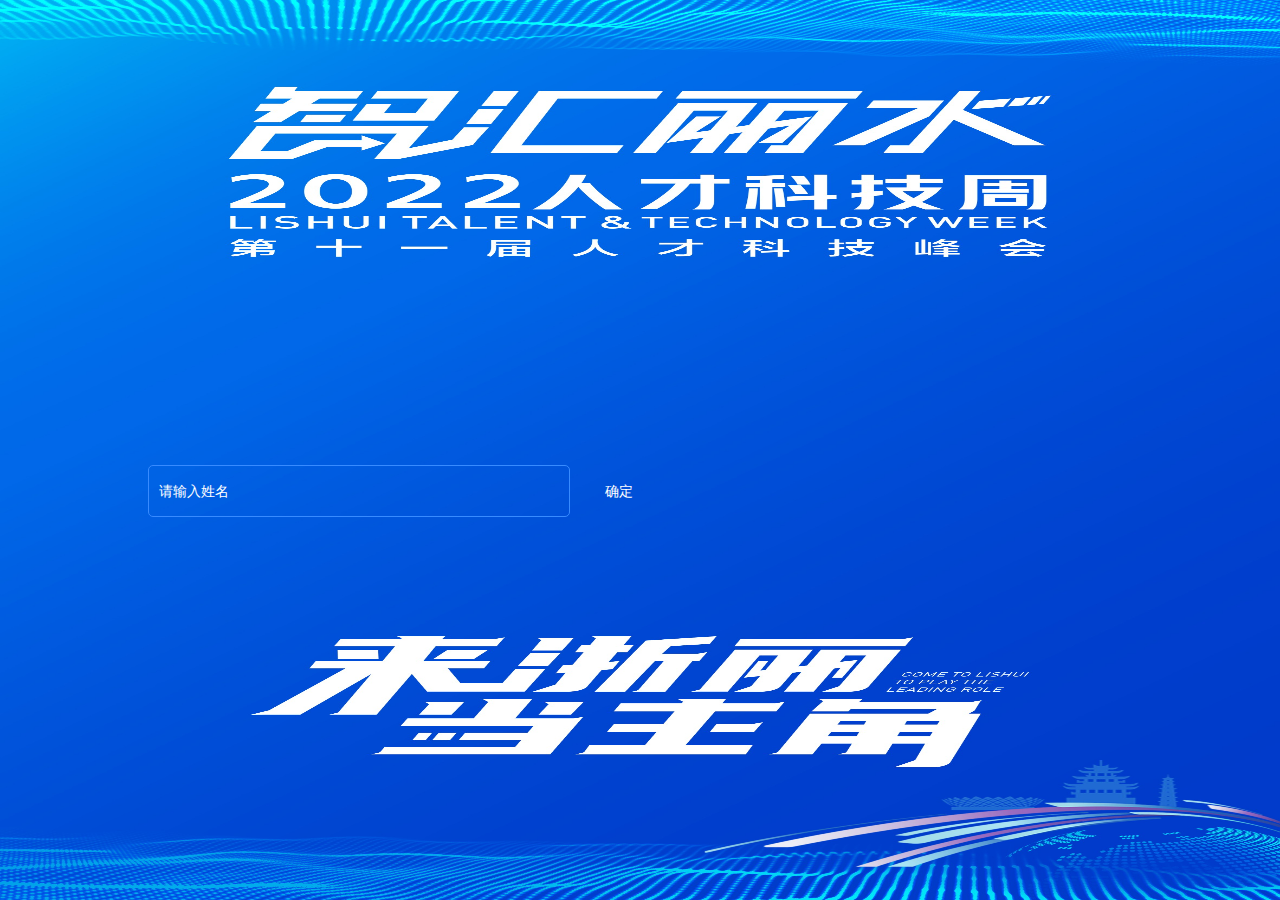
<file: index.html>
<!DOCTYPE html>
<html>
	<head>
		<meta charset="utf-8" />
        <title>智汇丽水</title>
        <meta name="author" content="牛奇超" />
        <meta name="viewport" content="width=device-width, initial-scale=1.0,minimum-scale=1.0, maximum-scale=1.0,user-scalable=no">
        <link rel="stylesheet" href="css/base.css">
        <link rel="stylesheet" href="./css/index.css">
        <style>
            .all {
                width: 100vw;
                height: 100vh;
            }
            .ending_box{
                position: relative;
                width: 100vw;
                height: 100vh;
            }
            .ending_con{
                width: 100%;
                height: 100%;
            }
            .ending_con .ending_img{
                margin: 0 auto;
                height: 100%;
            }
            .ending_con .ending_img img{
                width: 100%;
                height: 100%;
            }
        
            </style>
        
	</head>
	<body class='all'>
        <div class="ending_box" q-ctrl="endingCtrl">
            <div class="ending_con">
                   <p class="ending_img">
                          <img src="./images/one.jpg"/>
                   </p>
                   <div class="insert">
                    <input class='input' placeholder="请输入姓名">
                    <button class="arrow">确定</button>
                </div>
                <div class='modal'>
                    <div class="header">
                        <p class='title'>请选择</p>
                        <p class='cancel'>×</p>
                    </div>
                    <div class="list">
                    </div>
                </div>
            </div>
       </div>
	</body>
</html>
<script src="https://ajax.aspnetcdn.com/ajax/jquery/jquery-3.5.1.min.js"></script>
<script type="text/javascript" src="./list.js"></script>
<script type="text/javascript" src="./js/toast.js"></script>
<script>
    (function(doc,win){
      var docEl = doc.documentElement,
              resizeEvt = 'orientationchange' in window ? 'orientationchange' : 'resize',
              recalc = function() {
                  var clientWidth = docEl.clientWidth;
                  if(!clientWidth) return;
                  if (clientWidth >= 750) {
                      docEl.style.fontSize = '100px';
                  } else{
                      docEl.style.fontSize = 100 *(clientWidth / 750) + 'px';
                  }
              };
      if(!doc.addEventListener) return;
      win.addEventListener(resizeEvt, recalc, false);
      doc.addEventListener('DOMContentLoaded',recalc,false);
  })(document,window)
</script>
<script>
    $(document).ready(function(){
        $('.arrow').click(function(){
            var value = $('.input').val()
            if (!value) {
                Toast('请先输入内容', 1000)
            } else {
                var list = []
                data.forEach(function(item){
                    if ((item.person === value) || (item.name.indexOf(value) != -1)) {
                        list.push(item)
                    }
                })
                if(list.length === 0) {
                    Toast('未查询到结果', 1000)
                } else if (list.length === 1) {
                    delComment(list[0].name, list[0].seat)
                } else {
                    var tableContent = " ";
                    $.each(list,function(i){
                        var ele = list[i];
                        var useName = ele.name.split('(')[0]
                        tableContent += '<p style="border-bottom: 1px solid #eee; word-wrap:break-word;word-break:break-all; line-height: .8rem; color: #1E90ff">';
                        tableContent += '<a style="font-size: 14px; width: 100%; display: inline-block" href="detail.html?name='+useName+'&seat='+ele.seat+'")>'+ele.name+'</a>'
                        tableContent += '</p>'; 
                    })
                    $('.modal').css('display','block');
                    $(".list").html(tableContent);
                    
                }
            }
        })
        $('.cancel').click(function(){
            $('.modal').css('display','none');
        })
    });
    function delComment(name, seat) {
        var a = document.createElement('a');
        var url = 'detail.html?name=' +name + '&seat=' + seat
        a.setAttribute('href', url);
        document.body.appendChild(a);
        a.click();
    }
</script>
</file>
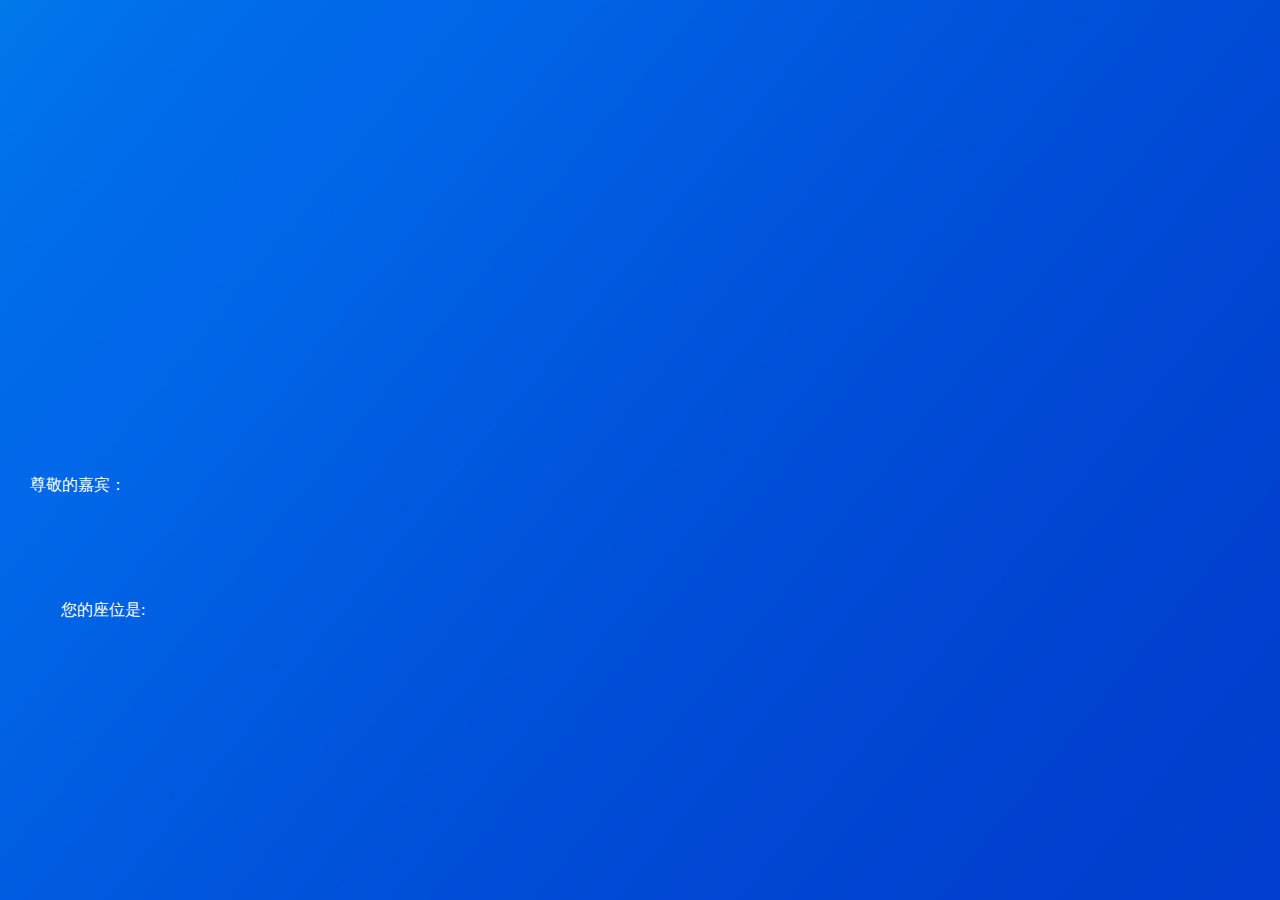
<file: detail.html>
<!DOCTYPE html>
<html>
	<head>
		<meta charset="utf-8" />
        <title>智汇丽水</title>
        <meta name="author" content="牛奇超" />
        <meta name="viewport" content="width=device-width, initial-scale=1.0,minimum-scale=1.0, maximum-scale=1.0,user-scalable=no">
        <link rel="stylesheet" href="css/base.css">
        <link rel="stylesheet" href="./css/detail.css">
	</head>
	<body>
      <div class="container">
        <div class='name'>尊敬的嘉宾：<span class='show'></span></div>
        <div class='seat'>
          <p class='seatTitle'>您的座位是:</p>
          <p class='seatname'></p>
        </div>
      </div>
	</body>
</html>
<script>
	(function(doc,win){
      var docEl = doc.documentElement,
              resizeEvt = 'orientationchange' in window ? 'orientationchange' : 'resize',
              recalc = function() {
                  var clientWidth = docEl.clientWidth;
                  if(!clientWidth) return;
                  if (clientWidth >= 750) {
                      docEl.style.fontSize = '100px';
                  } else{
                      docEl.style.fontSize = 100 *(clientWidth / 750) + 'px';
                  }
              };
      if(!doc.addEventListener) return;
      win.addEventListener(resizeEvt, recalc, false);
      doc.addEventListener('DOMContentLoaded',recalc,false);
  })(document,window)
</script>
<script src="https://ajax.aspnetcdn.com/ajax/jquery/jquery-3.5.1.min.js"></script>
<script type="text/javascript" src="./js/params.js"></script>
<script>
    $(document).ready(function(){
      $('body').height($('body')[0].clientHeight);
      var name = $.query.get('name')
      var seat = $.query.get('seat')
      $('.show').text(name)
      $('.seatname').text(seat)
    });
</script>
</file>
<file: css/base.css>
/*                                 盒子的属性——默认换行                                                          */

html,body,div,ul,li,ol,li,dl,dt,dd,h1,h2,h3,h4,h5,p,table,thead,tbody,tfoot,tr,th,td,form {
    margin:0;
    padding:0;
    border:0;
}
body{
    background-color: #f2f2f2;
}
/* 列表 */
ul,ol {
    list-style: none;
    font-size:inherit;
    color:inherit;
}
/* 表格 */
table {empty-cells:show;}/* 定义了不包含任何内容的表单元格如何表示*/




/*                             行内样式的属性--默认不换行                                                       */



/*  文字   */
span,b,i,em,del,strong,big,small,pre {
    margin:0;
    padding:0;
    border:0;
    font-size:inherit;
    color:inherit;
}
del{text-decoration:none;}  /* 下划线和删除线的样式去除 */
em {font-style:normal;}    /* 只是作为钩子来使用 */


/*  图片   */

a img {border:0;}
img {
    margin:0;
    padding:0;
    border:0;
    vertical-align: middle;

}
/*  链接   */

a {
    margin:0;
    padding:0;
    border:0;
    text-decoration: none;
    font-size:inherit;
    color:inherit;

}
a:hover {
    margin:0;
    padding:0;
    border:0;
    text-decoration: underline;
    font-size:inherit;
    color:inherit;
}

/* 框架 */
iframe,frame,frameset {
    margin:0;
    padding:0;
    border:0;
    font-size:inherit;
    color:inherit;
}

/* 表单元素 */
input,textarea,button,select,option,label,optgroup,fieldset,legend {
    margin:0;
    padding:0;
    border:0;
    font-size:inherit;
    color:inherit;

}
button::-moz-focus-inner,input[type=reset]::-moz-focus-inner,input[type=button]::-moz-focus-inner,input[type=submit]::-moz-focus-inner,input[type=file]>input[type=button]::-moz-focus-inner
{
    border:0;
    padding:0;
}
:focus {outline:0;} /* 获取焦点的任何元素都不会出现一个虚框 */

.yahei {
    font-family: 'Hiragino Sans GB','Microsoft YaHei','SimSun',sans-serif;
}

/*                             常用命令的总结                                                       */
</file>
<file: css/index.css>
.insert {
  position: absolute;
  top: 45%;
  width: 5.4rem;
  margin-left: 1.2rem;
  height: 1rem;
  text-align: center;
}
.input {
  width: 4rem;
  height: 0.5rem;
  background-color: transparent;
  font-size: 14px;
  padding: 0 10px;
  color: white;
  border: 1px solid #388bff;
  border-radius: 5px;
}
.arrow {
  color: white;
  background: transparent;
  font-size: 14px;
  margin-left: .1rem;
}
input::-webkit-input-placeholder{
  color: #fff;
}
input::-moz-placeholder{   /* Mozilla Firefox 19+ */
  color: #fff;
}
input:-moz-placeholder{    /* Mozilla Firefox 4 to 18 */
  color: #fff;
}
input:-ms-input-placeholder{  /* Internet Explorer 10-11 */ 
  color: #fff;
}
.modal {
  width: 6rem;
  height: 6.4rem;
  position: absolute;
  left: 50%; top: 50%;
  margin-top: -4rem;
  margin-left: -2.8rem;
  background: #fff;
  z-index: 1000;
  border-radius: 8px;
  display: none;
}
.header {
  position: relative;
  text-align: center;
  line-height: 1rem;
  font-size: 14px;
}
.list {
  width: 100%;
  text-align: center;
  font-size: .12rem;
  line-height: .4rem;
  height: 5.4rem;
  overflow-y: auto;
}
.title {
  color: #000;
  border-bottom: 1px solid #eee;
}
.cancel {
  position: absolute;
  top: 0;
  right: 0;
  width: 0.8rem;
  height: 0.6rem;
  font-size: 0.4rem;
}
</file>
<file: css/detail.css>
.container {
  position: relative;
  width: 100vw;
  height: 100vh;
  font-size: 0.12rem;
  background: url(../images/two.jpg) no-repeat 50% 50% / 100% 100%;
  background-size: cover;
}
.name {
  position: absolute;
  top: 4.6rem;
  padding-left: 30px;
  line-height: .5rem;
  color: white;
  font-size: 16px;
}

.seat {
  width: 100%;
  color: #fff;
  position: absolute;
  top: 5.9rem;
}
.seatTitle {
  padding-left: 61px;
  line-height: .4rem;
  margin-bottom: .8rem;
  font-size: 16px;
}
.seatname {
  line-height: .5rem;
  font-size: .6rem;
  text-align: center;
}
</file>
